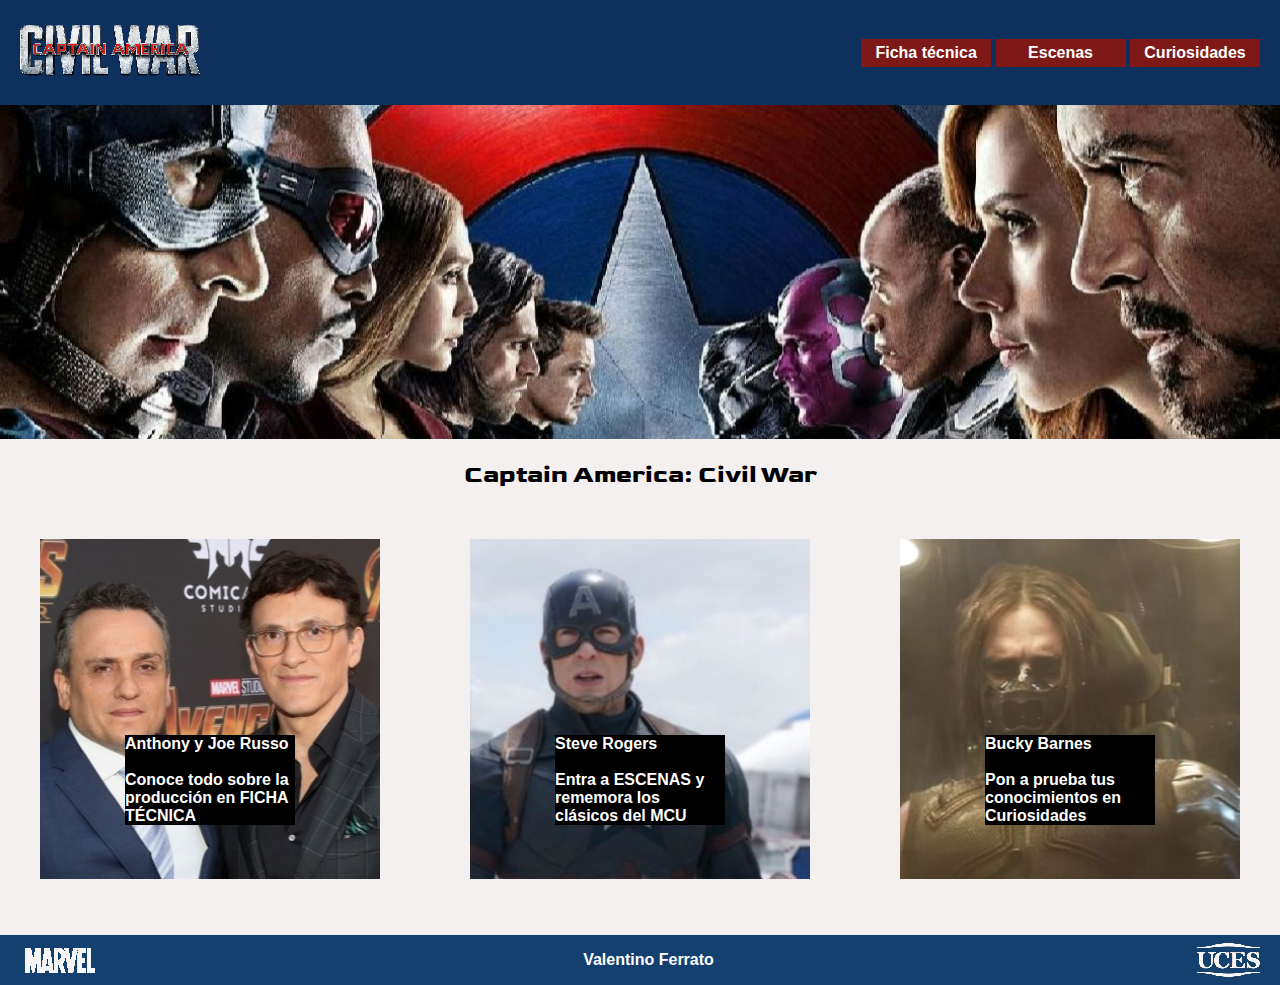
<file: index.html>
<!DOCTYPE html>
<html>
<head>
	<meta charset="utf-8">
	<meta name="viewport" content="width=device-width, initial-scale=1">
	<title>Captain America: Civil War</title>

<link rel="stylesheet" type="text/css" href="css/estilos.css">

</head>
<body>

	<header>

		<a href="index.html"> <img src="img/logo.png" class="logo"></a>

	<nav>
		<ul id="menu">
			<li> <a href="civilwar1.html">Ficha técnica</a> </li>
			<li> <a href="civilwar2.html">Escenas</a> </li>
			<li> <a href="civilwar3.html">Curiosidades</a> </li>
		</ul>
	</nav>

	</header>

		<section>
			<img src="img/awar.jpg" width="100%">
		</section>

		<main>

			<h2>Captain America: Civil War</h2>
		<div class="ficha">
			<article id="izquierda">
			<div class="contenedor">
  			<a href="civilwar1.html"> <img src="img/arusso.jpg"></a>
  			<div class="centrado" align="">Anthony y Joe Russo <br> <br> Conoce todo sobre la producción en FICHA TÉCNICA</a></div></div>
		</article>
		
		<article id="derecha">
			<div class="contenedor2">
  			<a href="civilwar2.html"> <img src="img/acivil.jpg"></a>
  			<div class="centrado2">Steve Rogers <br> <br> Entra a ESCENAS</a> y rememora los clásicos del MCU</div></div>
		</article>

		<article id="derecha">
			<div class="contenedor3">
  			<a href="civilwar3.html"> <img src="img/awinter.jpg"></a>
  			<div class="centrado3">Bucky Barnes <br> <br> Pon a prueba  tus conocimientos en Curiosidades</div></div>
		</article>
		</div>
	</main>

	<footer>
		<img src="img/marvel.png" class="marvel">
		<a href="">Valentino Ferrato</a>
		<img src="img/uces.png" class="uces">
	</footer>

</body>
</html>
</file>
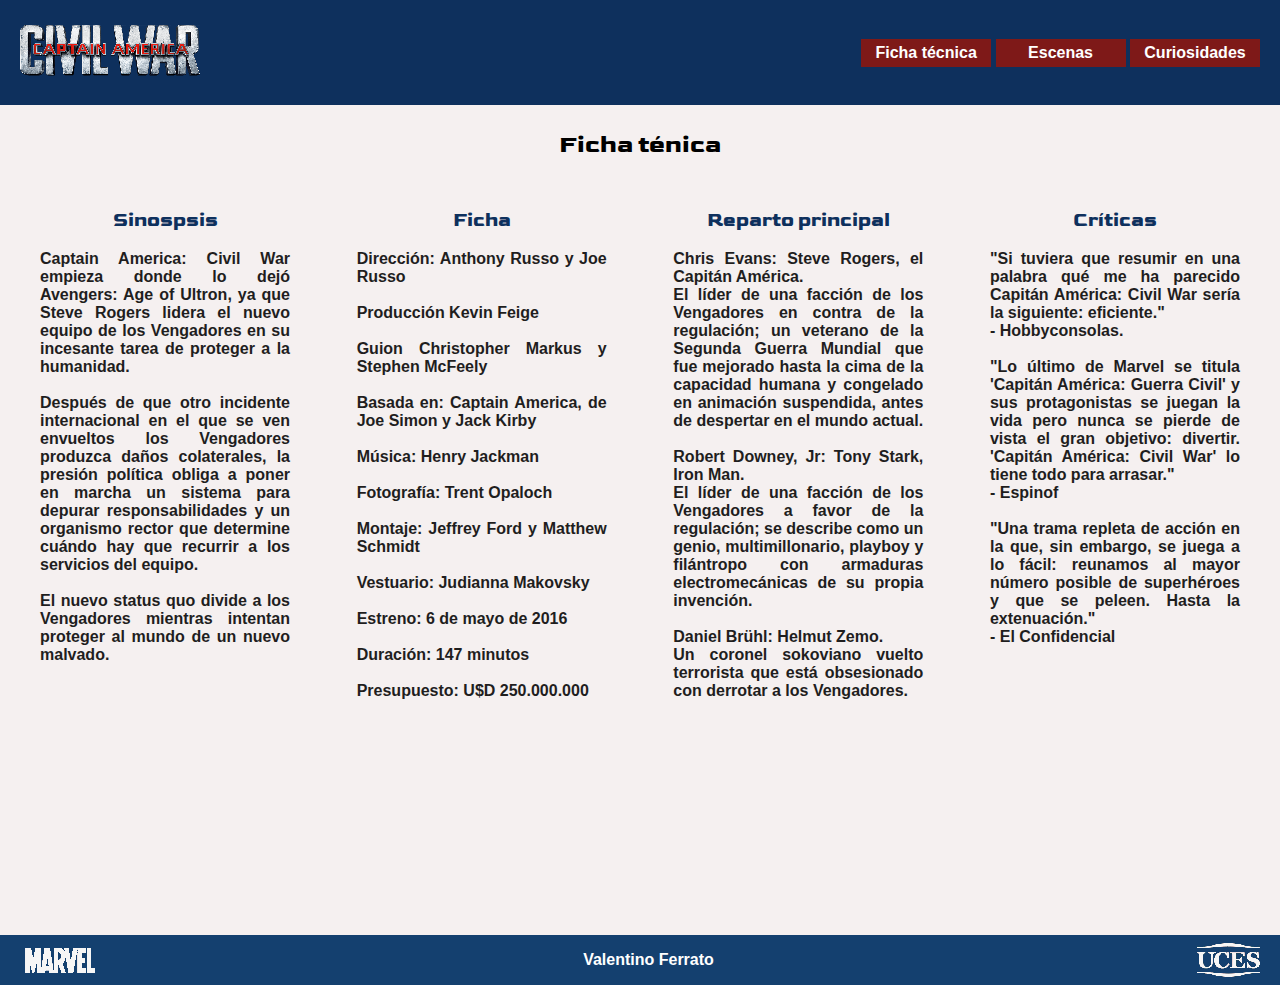
<file: civilwar1.html>
<!DOCTYPE html>
<html>
<head>
	<meta charset="utf-8">
	<meta name="viewport" content="width=device-width, initial-scale=1">
	<title>Captain America: Civil War - Ficha técnica</title>

	<link rel="stylesheet" type="text/css" href="css/estilos.css">

</head>
<body>

	<header>
		<a href="index.html"> <img src="img/logo.png" class="logo"></a>

	<nav>
		<ul id="menu">
			<li> <a href="civilwar1.html">Ficha técnica</a> </li>
			<li> <a href="civilwar2.html">Escenas</a> </li>
			<li> <a href="civilwar3.html">Curiosidades</a> </li>
		</ul>
	</nav>

	</header>

	<main class="fichas">
		
		<h2>Ficha ténica</h2>

		<div class="ficha">
			
			<article>
				<h3>Sinospsis</h3>
				<br>
				<p class="texto1" align="justify">Captain America: Civil War empieza donde lo dejó Avengers: Age of Ultron, ya que Steve Rogers lidera el nuevo equipo de los Vengadores en su incesante tarea de proteger a la humanidad.
				<br><br>
				Después de que otro incidente internacional en el que se ven envueltos los Vengadores produzca daños colaterales, la presión política obliga a poner en marcha un sistema para depurar responsabilidades y un organismo rector que determine cuándo hay que recurrir a los servicios del equipo.
				<br><br>
				El nuevo status quo divide a los Vengadores mientras intentan proteger al mundo de un nuevo malvado.</p>
			</article>

			<article>
				<h3>Ficha</h3>
				<br>
				<p class="texto2" align="justify">
					Dirección: Anthony Russo y Joe Russo
					<br><br>
					Producción	Kevin Feige
					<br><br>
					Guion Christopher Markus y Stephen McFeely
					<br><br>
					Basada en: Captain America, de Joe Simon y Jack Kirby
					<br><br>
					Música:	Henry Jackman
					<br><br>
					Fotografía: Trent Opaloch
					<br><br>
					Montaje: Jeffrey Ford y Matthew Schmidt
					<br><br>
					Vestuario: Judianna Makovsky
					<br><br>
					Estreno: 6 de mayo de 2016
					<br><br>
					Duración: 147 minutos
					<br><br>
					Presupuesto: U$D 250.000.000
				</p>
			</article>

			<article>
			<h3>Reparto principal</h3>
				<br>
				<p class="texto3" align="justify">
				Chris Evans: Steve Rogers, el Capitán América.
				<br>
				El líder de una facción de los Vengadores en contra de la regulación; un veterano de la Segunda Guerra Mundial que fue mejorado hasta la cima de la capacidad humana y congelado en animación suspendida, antes de despertar en el mundo actual.
				<br><br>
				Robert Downey, Jr: Tony Stark, Iron Man.
				<br>
				El líder de una facción de los Vengadores a favor de la regulación; se describe como un genio, multimillonario, playboy y filántropo con armaduras electromecánicas de su propia invención.
				<br><br>
				Daniel Brühl: Helmut Zemo.
				<br>
				Un coronel sokoviano vuelto terrorista que está obsesionado con derrotar a los Vengadores.
				</p>
			</article>

			<article class="planilla">
				<h3>Críticas</h3>
				<br>
				<p class="texto4" align="justify">
					"Si tuviera que resumir en una palabra qué me ha parecido Capitán América: Civil War sería la siguiente: eficiente."
					<br>
					<a href="https://www.hobbyconsolas.com/reviews/capitan-america-civil-war-critica-doble-primera-cinta-fase-3-marvel-142092" class="citas" target="blank">- Hobbyconsolas.</a>
					<br><br>
					"Lo último de Marvel se titula 'Capitán América: Guerra Civil' y sus protagonistas se juegan la vida pero nunca se pierde de vista el gran objetivo: divertir. 'Capitán América: Civil War' lo tiene todo para arrasar."
					<br>
					<a href="https://www.espinof.com/criticas/capitan-america-civil-war-la-mejor-pelicula-de-marvel-hasta-ahora" class="citas" target="blank">- Espinof</a>
					<br><br>
					"Una trama repleta de acción en la que, sin embargo, se juega a lo fácil: reunamos al mayor número posible de superhéroes y que se peleen. Hasta la extenuación."
					<br>
					<a href="https://www.elconfidencial.com/cultura/cine/2016-04-29/capitan-america-civil-war-vengadores-batman-superman-superheroes-cisma_1191701/" class="citas" target="blank">- El Confidencial</a>
				</p>
			</article>
			
		</div>

	</main>

	<footer>
		<img src="img/marvel.png" class="marvel">
		<a href="">Valentino Ferrato</a>
		<img src="img/uces.png" class="uces">
	</footer>

</body>
</html>
</file>
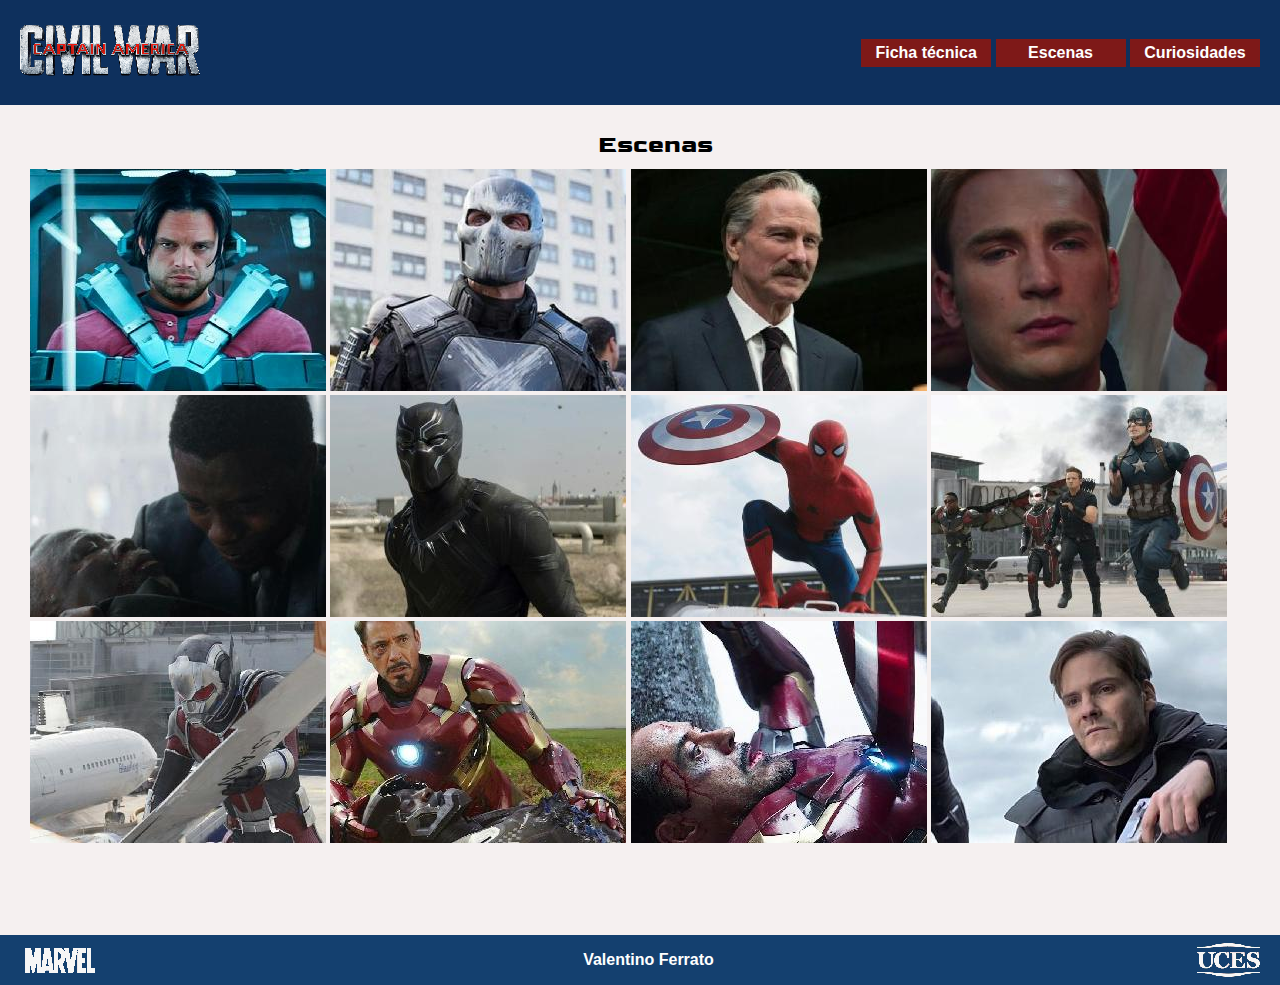
<file: civilwar2.html>
<!DOCTYPE html>
<html>
<head>
	<meta charset="utf-8">
	<meta name="viewport" content="width=device-width, initial-scale=1">

	<link rel="stylesheet" type="text/css" href="css/estilos.css">
	<link rel="stylesheet" type="text/css" href="css/lightbox.css">
	<title>Captain America: Civil War - Escenas</title>

</head>
<body>

	<header>
		<a href="index.html"> <img src="img/logo.png" class="logo"></a>

	<nav>
		<ul id="menu">
			<li> <a href="civilwar1.html">Ficha técnica</a> </li>
			<li> <a href="civilwar2.html">Escenas</a> </li>
			<li> <a href="civilwar3.html">Curiosidades</a> </li>
		</ul>
	</nav>

	</header>

	<main class="galery">

		<h2>Escenas</h2>

	<a href="img/img1.jpg" data-lightbox="sani" data-title="El despertar del Soldado del Invierno, a manos de Helmut Zemo.">
		<img src="img/img1ch.jpg">
	</a>

	<a href="img/img11.jpg" data-lightbox="sani" data-title="Brock Rumlow, quien intenta robar un arma biológica en Lagos, Nigeria.">
		<img src="img/img11ch.jpg">
	</a>

	<a href="img/img10.jpg" data-lightbox="sani" data-title="El General Thadeus Ross informándole a los Vengadores que la ONU aprobará los Acuerdos de Sokovia.">
		<img src="img/img10ch.jpg">
	</a>

	<a href="img/img12.jpg" data-lightbox="sani" data-title="Steve Rogers en el funeral de Peggy Carter, sosteniendo el ataúd de su primer amor.">
		<img src="img/img12ch.jpg">
	</a>

	<a href="img/img2.jpg" data-lightbox="sani" data-title="Un difunto T'Chaka en brazos de su hijo T'Challa luego del Bombardeo en el Centro Internacional de Viena.">
		<img src="img/img2ch.jpg">
	</a>

	<a href="img/img3.jpg" data-lightbox="sani" data-title="Primera aparición de Black Panther en el Universo Cinematográfico de Marvel.">
		<img src="img/img3ch.jpg">
	</a>

	<a href="img/img4.jpg" data-lightbox="sani" data-title="Primera aparición de Spider-Man en el Universo Cinematográfico de Marvel.">
		<img src="img/img4ch.jpg">
	</a>

	<a href="img/img5.jpg" data-lightbox="sani" data-title="El Enfrentamiento entre los Vengadores, ocurrido en el Aeropuerto de Leipzig-Halle.">
		<img src="img/img5ch.jpg">
	</a>

	<a href="img/img6.jpg" data-lightbox="sani" data-title="Ant-Man se transforma en Giant-Man por primera vez en el Universo Cinematográfico de Marvel.">
		<img src="img/img6ch.jpg">
	</a>

	<a href="img/img7.jpg" data-lightbox="sani" data-title="Iron Man socorriendo a War Machine luego de su caída aérea por un ataque de Visión.">
		<img src="img/img7ch.jpg">
	</a>

	<a href="img/img8.jpg" data-lightbox="sani" data-title="El Capitán América rompe con su escudo el reactor de Iron Man, en el enfrentamiento final entre estos dos.">
		<img src="img/img8ch.jpg">
	</a>

	<a href="img/img9.jpg" data-lightbox="sani" data-title="Un derrotado Helmut Zemo haba con Black Panther antes de intentar dispararse.">
		<img src="img/img9ch.jpg">
	</a>

	</main>

	<footer>
		<img src="img/marvel.png" class="marvel">
		<a href="">Valentino Ferrato</a>
		<img src="img/uces.png" class="uces">
	</footer>

	<script src="js/lightbox-plus-jquery.min.js">
	</script>

</body>
</html>
</file>
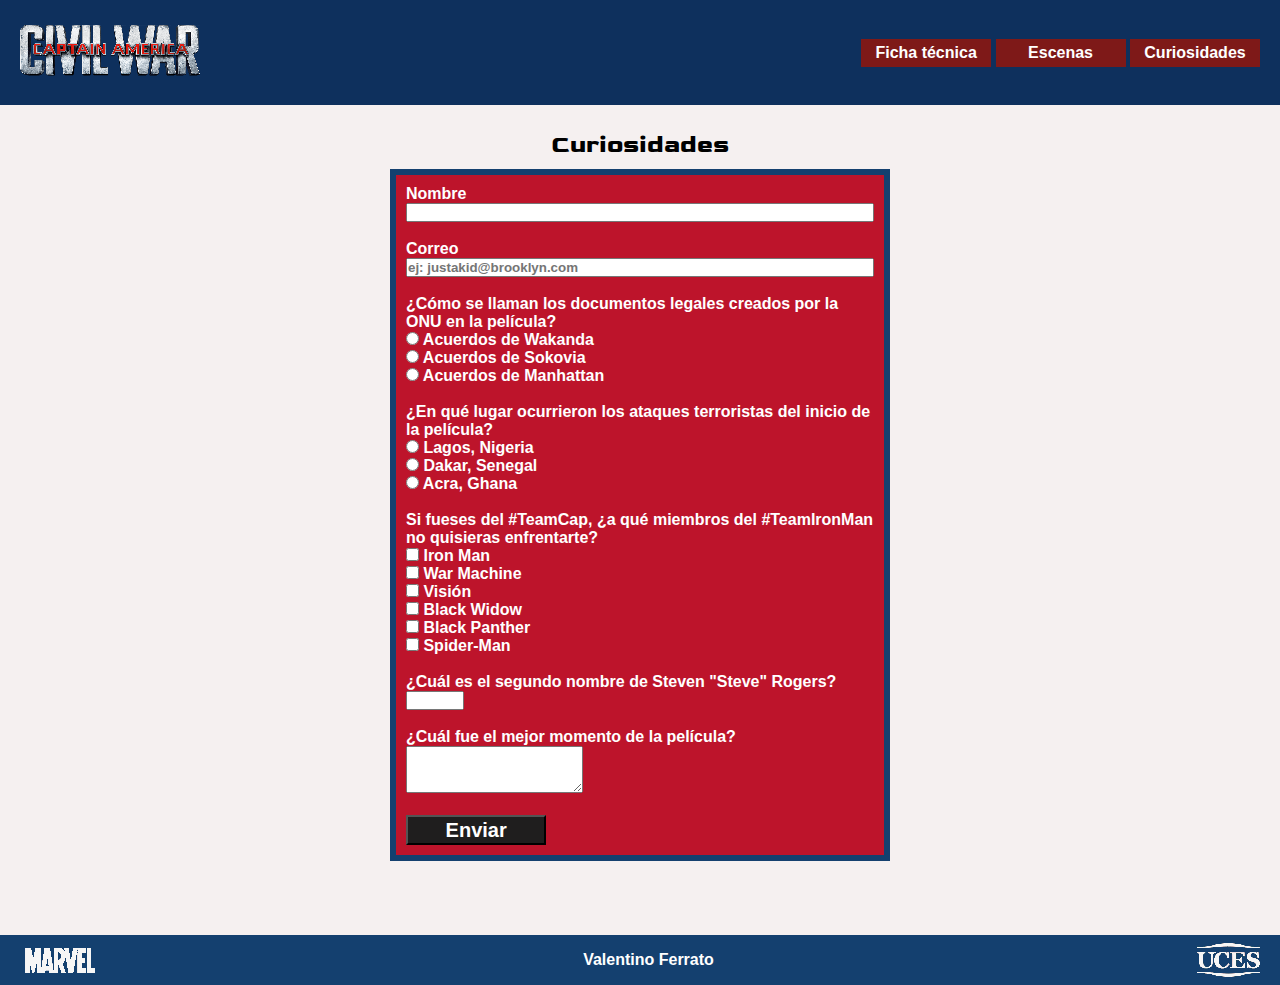
<file: civilwar3.html>
<!DOCTYPE html>
<html>
<head>
	<meta charset="utf-8">
	<meta name="viewport" content="width=device-width, initial-scale=1">
	<link rel="stylesheet" type="text/css" href="css/estilos.css">
	<title>Captain America: Civil War - Curiosidades</title>

</head>
<body>

	<header>
		<a href="index.html"> <img src="img/logo.png" class="logo"></a>

	<nav>
		<ul id="menu">
			<li> <a href="civilwar1.html">Ficha técnica</a> </li>
			<li> <a href="civilwar2.html">Escenas</a> </li>
			<li> <a href="civilwar3.html">Curiosidades</a> </li>
		</ul>
	</nav>

	</header>

	<main class="form">

		<h2>Curiosidades</h2>

		<form method="post" action="mailto:correo@gmail.com">

		<label>Nombre</label> <br>
		<input type="text" name="nombre" required class="cajas"> <br> <br>

		<label>Correo</label> <br>
		<input type="email" name="correo" placeholder="ej: justakid@brooklyn.com" required class="cajas"> <br> <br>

		<label>¿Cómo se llaman los documentos legales creados por la ONU en la película?</label> <br>
		<input type="radio" name="papel" value="Acuerdos de Wakanda"> Acuerdos de Wakanda <br>
		<input type="radio" name="papel" value="Acuerdos de Sokovia"> Acuerdos de Sokovia <br>
		<input type="radio" name="papel" value="Acuerdos de Manhattan"> Acuerdos de Manhattan <br> <br>

		<label>¿En qué lugar ocurrieron los ataques terroristas del inicio de la película?</label> <br>
		<input type="radio" name="lugar" value="Lagos"> Lagos, Nigeria <br>
		<input type="radio" name="lugar" value="Dakar"> Dakar, Senegal <br>
		<input type="radio" name="lugar" value="Acra"> Acra, Ghana <br> <br>

		<label>Si fueses del #TeamCap, ¿a qué miembros del #TeamIronMan no quisieras enfrentarte?</label> <br>
		<input type="checkbox" name="Captain" value="Iron Man"> Iron Man <br>
		<input type="checkbox" name="Captain" value="War Machine"> War Machine <br>
		<input type="checkbox" name="Captain" value="Vision"> Visión <br>
		<input type="checkbox" name="Captain" value="Black Widow"> Black Widow <br>
		<input type="checkbox" name="Captain" value="Black Panther"> Black Panther <br>
		<input type="checkbox" name="Captain" value="Spider-Man"> Spider-Man <br> <br>

		<label >¿Cuál es el segundo nombre de Steven "Steve" Rogers?</label> <br>
			<select>
				<option></option >
				<option>Paul</option>
				<option>Chris</option>
				<option>Grant</option>
				<option>Hank</option>
			</select> <br> <br>

		<label>¿Cuál fue el mejor momento de la película?</label> <br>
		<textarea name="comentario" rows="3"></textarea> <br> <br>

		<input type="submit" name="enviar" value="Enviar" class="boton">

		</form>

	</main>

	<footer>
		<img src="img/marvel.png" class="marvel">
		<a href="">Valentino Ferrato</a>
		<img src="img/uces.png" class="uces">
	</footer>
	
</body>
</html>
</file>
<file: css/estilos.css>
@import url('https://fonts.googleapis.com/css2?family=Goldman:wght@700&display=swap');

*{
	margin: 0;
	padding: 0;
	box-sizing: border-box;
	text-decoration: none;
	color: #ffffff;
	font-weight: 600;
}

body{
	font-family: sans-serif;
	margin: 0;
	background-color: #317ccc;
}

header{
	width: 100%;
	height: 105px;
	top: 0; left: 0; right: 0;
	background: #0E305D;
	padding: 20px;
	display: flex;
	align-items: center;
	justify-content: space-between;
	z-index: 1000;
}

#menu li{
	width: 130px;
	padding-right: 10px;
	display: inline-block;
	padding: 5px 10px;
	background-color: #7E1918;
	text-align: center;
}

#menu li:hover{
	background-color: #BD142B;
}

section{
	width: 100%;
	height: 330px;
}

main{
	background-color: #f5f0f0;
	width: 100%;
	height: 500px;
	margin-left: auto;
	margin-right: auto;
	justify-content: center;
}

h2{
	font-family: Goldman, cursive;
	color: black;
	text-align: center;
	padding-top: 25px;
	padding-bottom: 10px;
}

article{
	display: inline-block;
	padding: 20px;
}

.contenedor{
    position: relative;
    display: inline-block;
    text-align: left;
}

.centrado{
	background-color: black;
    position: absolute;
    top: 70%;
    left: 50%;
    transform: translate(-50%, -50%);
}

.contenedor2{
    position: relative;
    display: inline-block;
    text-align: left;
}

.centrado2{
	background-color: black;
    position: absolute;
    top: 70%;
    left: 50%;
    transform: translate(-50%, -50%);
}

.contenedor3{
    position: relative;
    display: inline-block;
    text-align: left;
}

.centrado3{
	background-color: black;
    position: absolute;
    top: 70%;
    left: 50%;
    transform: translate(-50%, -50%);
}


footer{
	width: 100%;
	height: 50px;
	bottom: 0; left: 0; right: 0;
	background: #14406F;
	display: flex;
	align-items: center;
	padding: 20px;
	justify-content: space-between;
	z-index: 1000;
}

form{
	width: 500px;
	background-color: #BD142B;
	color: #ffffff;
	margin-left: auto;
	margin-right: auto;
	padding: 10px;
	border-width: 6px;
	border-style: solid;
	border-color: #14406F;
}

.cajas{
	width: 100%;
	color: #1f1e1e;
}

.boton{
	width: 30%;
	height: 30px;
	color: #ffffff;
	background-color: #1f1e1e;
	font-size: 20px;
}

.form{
	width: 100%;
	height: 830px;
}

.galery{
	width: 100%;
	height: 830px;
	padding-left: 30px;
}

option{
	color: #1f1e1e;
}

textarea{
	color: #1f1e1e;
}


.fichas{
	width: 100%;
	height: 830px;

}

.ficha{
	padding: 20px;
	display: flex;
	align-items: center;
	justify-content: space-between;
}

.nota{
	background-color: #1f1e1e;
}


.planilla{
	display: inline-block;
	padding: 20px;
}

h3{
	font-family: Goldman, cursive;
	color: #0E305D;
	text-align: center;
}

.texto1{
	width: 250px;
	height: 300px;
	color: #1f1e1e;
}

.texto2{
	width: 250px;
	height: 300px;
	color: #1f1e1e;
}

.texto3{
	width: 250px;
	height: 300px;
	color: #1f1e1e;
}

.texto4{
	width: 250px;
	height: 300px;
	color: #1f1e1e;
}

.citas{
	color: #1f1e1e;
}


@media screen and (min-width: 1200px)
and (max-width: 1400px)	{
 
header{
	width: 100%;
	height: 105px;
	top: 0; left: 0; right: 0;
	background: #0E305D;
	padding: 20px;
	display: flex;
	align-items: center;
	justify-content: space-between;
	z-index: 1000;
}

header .logo{
	height: 51px
}

footer{
	width: 100%;
	height: 50px;
	bottom: 0; left: 0; right: 0;
	background: #14406F;
	display: flex;
	align-items: center;
	padding: 20px;
	justify-content: space-between;
	z-index: 1000;
}

footer .uces{
	height: 34px
}

footer .marvel{
	height: 44px
}


#menu li{
	width: 130px;
	padding-right: 10px;
	display: inline-block;
	padding: 5px 10px;
	background-color: #7E1918;
	text-align: center;
}

section{
	width: 100%;
	height: 330px;
}

main{
	background-color: #f5f0f0;
	width: 100%;
	height: 500px;
	margin-left: auto;
	margin-right: auto;
	justify-content: center;
}

h2{
	font-family: Goldman, cursive;
	color: black;
	text-align: center;
}
}



@media screen and (min-width: 992px)
and (max-width: 1199px)	{
  

  header{
	width: 100%;
	height: 95px;
	top: 0; left: 0; right: 0;
	background: #0E305D;
	padding: 20px;
	display: flex;
	align-items: center;
	justify-content: space-between;
	z-index: 1000;
}

header .logo{
	height: 42px
}


footer .uces{
	height: 29px
}

footer .marvel{
	height: 39px
}

footer{
	width: 100%;
	height: 40px;
	bottom: 0; left: 0; right: 0;
	background: #14406F;
	display: flex;
	align-items: center;
	padding: 20px;
	justify-content: space-between;
	z-index: 1000;
}

#menu li{
	width: 130px;
	padding-right: 10px;
	display: inline-block;
	padding: 5px 10px;
	background-color: #7E1918;
	text-align: center;
}


section{
	width: 100%;
	height: 260px;
}

.galery{
	width: 100%;
	height: 1100px;
	padding-left: 30px;
}

h2{
	font-family: Goldman, cursive;
	color: black;
	text-align: center;
	padding-top: 70px;

}
}


@media screen and (min-width: 768px)
and (max-width: 991px)	{
  

  header{
	width: 100%;
	height: 75px;
	top: 0; left: 0; right: 0;
	background: #0E305D;
	padding: 20px;
	display: flex;
	align-items: center;
	justify-content: space-between;
	z-index: 1000;
}

header .logo{
	height: 32px
}

footer{
	width: 100%;
	height: 30px;
	bottom: 0; left: 0; right: 0;
	background: #14406F;
	display: flex;
	align-items: center;
	padding: 20px;
	justify-content: space-between;
	z-index: 1000;
}


footer .uces{
	height: 21px
}

footer .marvel{
	height: 31px
}


#menu li{
	width: 125px;
	padding-right: 10px;
	display: inline-block;
	padding: 5px 10px;
	background-color: #7E1918;
	text-align: center;
}

section{
	width: 100%;
	height: 221px;
}

.galery{
	width: 100%;
	height: 1500px;
	padding-left: 30px;
}

main{
	background-color: #f5f0f0;
	width: 100%;
	height: 1070px;
	margin-left: auto;
	margin-right: auto;
	justify-content: center;
}

h2{
	font-family: Goldman, cursive;
	color: black;
	text-align: center;
	padding-top: 50px;
	padding-bottom: 10px;
}

}


@media screen and (min-width: 576px)
and (max-width: 767px)	{
 
header{
	width: 100%;
	height: 55px;
	top: 0; left: 0; right: 0;
	background: #0E305D;
	padding: 20px;
	display: flex;
	align-items: center;
	justify-content: space-between;
	z-index: 1000;
}

header .logo{
	height: 25px
}

footer{
	width: 100%;
	height: 20px;
	bottom: 0; left: 0; right: 0;
	background: #14406F;
	display: flex;
	align-items: center;
	padding: 20px;
	justify-content: space-between;
	z-index: 1000;
}


.galery{
	width: 100%;
	height: 2900px;
	padding-left: 30px;
}

footer .uces{
	height: 16px
}

footer .marvel{
	height: 26px
}


#menu li{
	width: 125px;
	padding-right: 10px;
	display: inline-block;
	padding: 5px 10px;
	background-color: #7E1918;
	text-align: center;
}

section{
	width: 100%;
	height: 151px;
}


h2{
	font-family: Goldman, cursive;
	color: black;
	text-align: center;
	padding-top: 50px;
	padding-bottom: 10px;
}
}
</file>
